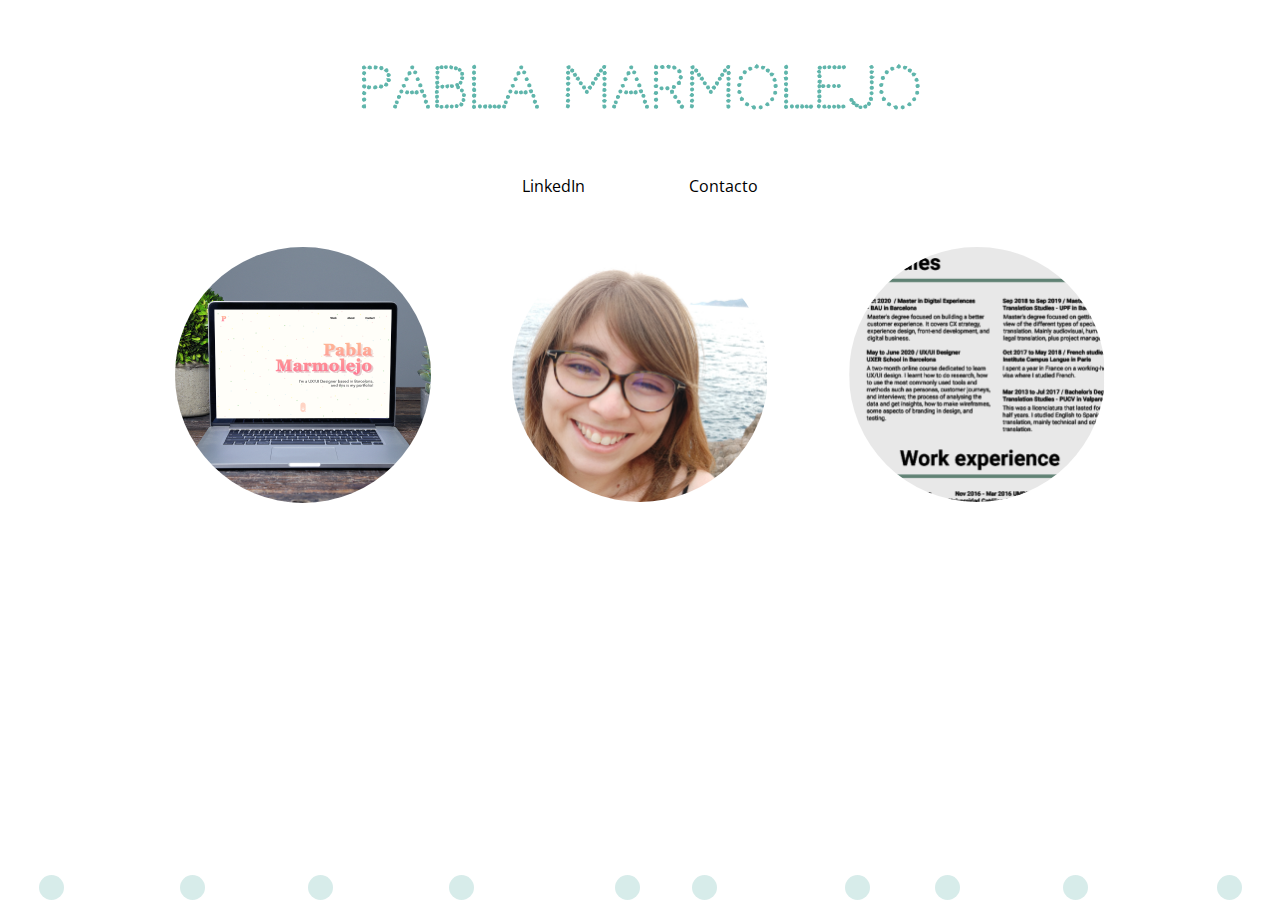
<file: index.html>
<!DOCTYPE html>
<head>
    <title>Pabla Marmolejo's portfolio</title>
    <meta name="viewport" content="width=device-width, initial-scale=1.0">
    <link href="https://fonts.googleapis.com/css2?family=Codystar&display=swap" rel="stylesheet">
    <link href="https://fonts.googleapis.com/css2?family=Codystar&family=Open+Sans&display=swap" rel="stylesheet">
    <link rel="stylesheet" href="stylesheet.css">
    <link rel="stylesheet" href="animation.css">
</head>
<body>
    <div>
        <div>
            <a class="home" href="https://pablamarmolejo.github.io/">
            <h1>PABLA MARMOLEJO</h1>
            </a>
        </div>
    </div>
    <div class="links">
        <a class="link1" href="https://www.linkedin.com/in/pabla-marmolejo/" rel="noopener" target="_blank">LinkedIn</a>
        <a class="link2" href="mailto:pabla.marmolejo@gmail.com">Contacto</a>
    </div>
    <div class="flex-container">
        <div class="container">
            <a href="https://www.behance.net/pablamarmolejo" rel="noopener" target="_blank" alt="Ver portafolio">
                <img src="images/Portafolio.png" class="image">
            
            <div class="overlay">
                <div class="text">Mi<br>portafolio</div>
            </div>
            </a>
        </div>
    
        <div class="container">
            <a href="about.html"alt="Conóceme">
                <img src="images/About.png" class="image2">
            
            <div class="overlay">
                <div class="text">Conóceme</div>
            </div>
            </a>
        </div>
    
        <div class="container">
            <a href="CV_Pabla Marmolejo.pdf" rel="noopener" target="_blank"alt="Mi CV">
                <img src="images/CV.png" class="image3">
            
            <div class="overlay">
                <div class="text">Mi CV</div>
            </div>
            </a>
        </div>
    </div>
    <div class="animation">
        <div></div>
        <div></div>
        <div></div>
        <div></div>
        <div></div>
        <div></div>
        <div></div>
        <div></div>
        <div></div>
        <div></div>
    </div>
</body>
</html>
</file>
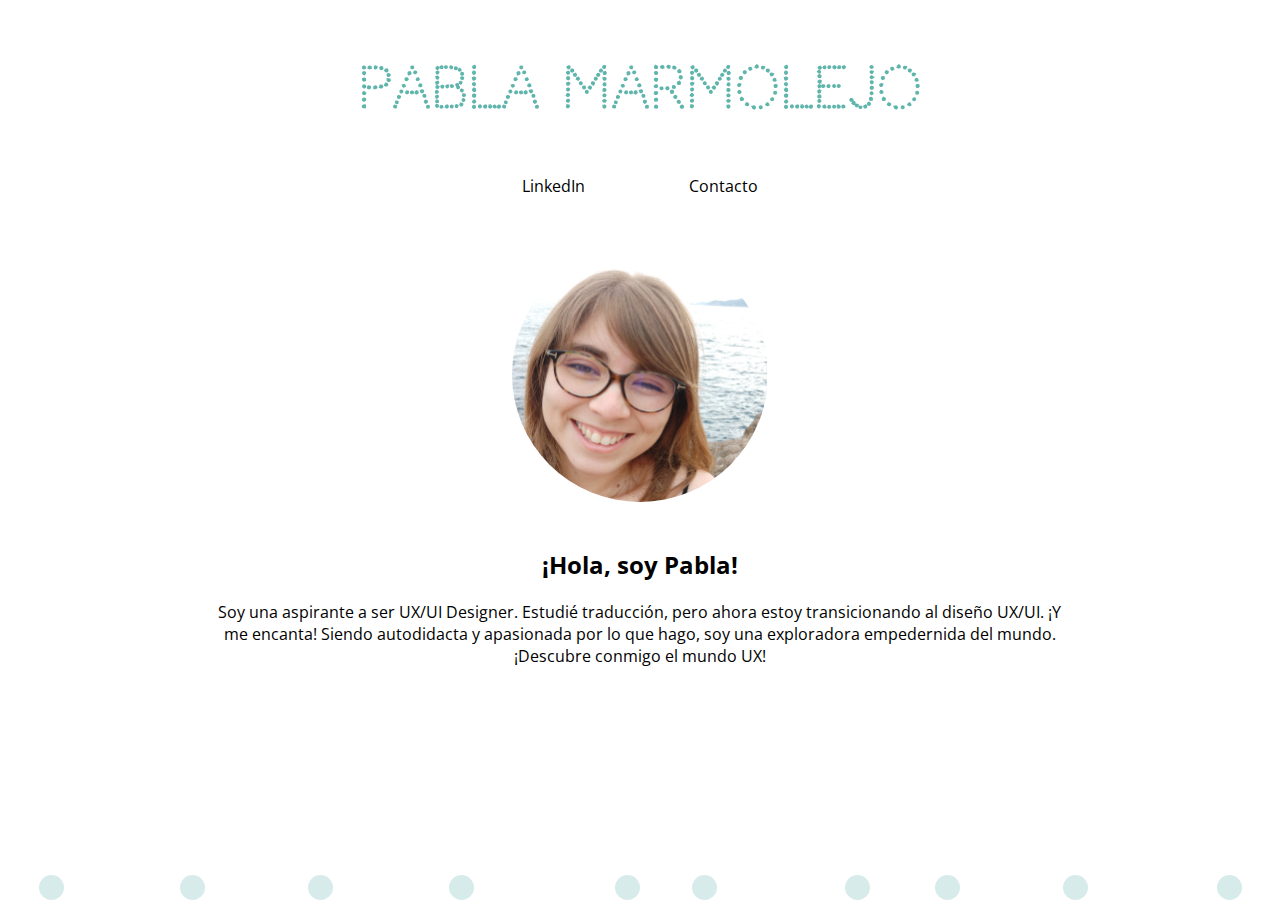
<file: about.html>
<!DOCTYPE html>
<head>
    <title>About me page</title>
    <meta name="viewport" content="width=device-width, initial-scale=1.0">
    <link href="https://fonts.googleapis.com/css2?family=Codystar&display=swap" rel="stylesheet">
    <link href="https://fonts.googleapis.com/css2?family=Codystar&family=Open+Sans&display=swap" rel="stylesheet">
    <link rel="stylesheet" href="stylesheet.css">
    <link rel="stylesheet" href="animation.css">
</head>
<body>
    <div>
        <div>
            <a class="home"href="pablamarmolejo.github.io">
            <h1>PABLA MARMOLEJO</h1>
            </a>
        </div>
    </div>
    <div class="links">
        <a class="link1" href="https://www.linkedin.com/in/pabla-marmolejo/"target="_blank">LinkedIn</a>
        <a class="link2" href="mailto:pabla.marmolejo@gmail.com">Contacto</a>
    </div>
    <div class="flex-container">
        <div class="container">
                <img src="images/About.png" class="imageabout">
        </div>
        <div class="containerabout">
            <h2>¡Hola, soy Pabla!</h2>
            <p>
                Soy una aspirante a ser UX/UI Designer.
                Estudié traducción, pero ahora estoy transicionando al diseño UX/UI.
                ¡Y me encanta! Siendo autodidacta y apasionada por lo que hago,
                soy una exploradora empedernida del mundo. ¡Descubre conmigo el mundo UX!
            </p>
        </div>
    </div>
    <div class="animation">
        <div></div>
        <div></div>
        <div></div>
        <div></div>
        <div></div>
        <div></div>
        <div></div>
        <div></div>
        <div></div>
        <div></div>
    </div>
</body>
</html>
</file>
<file: animation.html>
<!DOCTYPE html>
<head>
    <title>Animation with html and css</title>
    <link rel="stylesheet" href="animation.css">
</head>
<body>
    <div class="animation">
        <div></div>
        <div></div>
        <div></div>
        <div></div>
        <div></div>
        <div></div>
        <div></div>
        <div></div>
        <div></div>
        <div></div>
    </div>
</body>
</html>
</file>
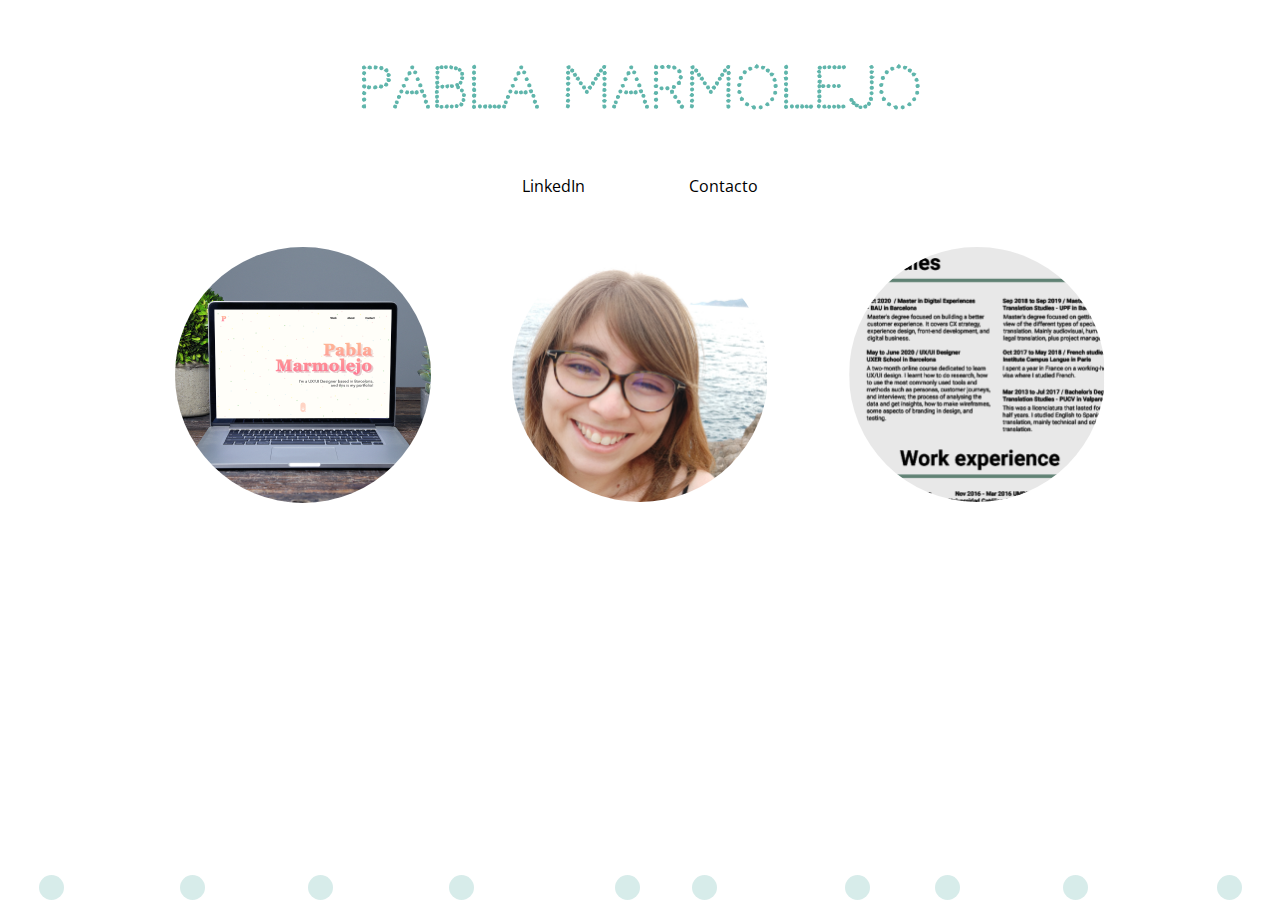
<file: webportfolio.html>
<!DOCTYPE html>
<head>
    <title>Pabla's portfolio</title>
    <meta name="viewport" content="width=device-width, initial-scale=1.0">
    <link href="https://fonts.googleapis.com/css2?family=Codystar&display=swap" rel="stylesheet">
    <link href="https://fonts.googleapis.com/css2?family=Codystar&family=Open+Sans&display=swap" rel="stylesheet">
    <link rel="stylesheet" href="stylesheet.css">
    <link rel="stylesheet" href="animation.css">
</head>
<body>
    <div>
        <div>
            <a class="home"href="webportfolio.html">
            <h1>PABLA MARMOLEJO</h1>
            </a>
        </div>
    </div>
    <div class="links">
        <a class="link1" href="https://www.linkedin.com/in/pabla-marmolejo/"target="_blank">LinkedIn</a>
        <a class="link2" href="mailto:pabla.marmolejo@gmail.com">Contacto</a>
    </div>
    <div class="flex-container">
        <div class="container">
            <a href="https://pablamarmolejo.myportfolio.com/"target="_blank"alt="Ver portafolio">
                <img src="images/Portafolio.png" class="image">
            
            <div class="overlay">
                <div class="text">Mi<br>portafolio</div>
            </div>
            </a>
        </div>
    
        <div class="container">
            <a href="about.html"alt="Conóceme">
                <img src="images/About.png" class="image2">
            
            <div class="overlay">
                <div class="text">Conóceme</div>
            </div>
            </a>
        </div>
    
        <div class="container">
            <a href="CV_Pabla Marmolejo.pdf"target="_blank"alt="Mi CV">
                <img src="images/CV.png" class="image3">
            
            <div class="overlay">
                <div class="text">Mi CV</div>
            </div>
            </a>
        </div>
    </div>
    <div class="animation">
        <div></div>
        <div></div>
        <div></div>
        <div></div>
        <div></div>
        <div></div>
        <div></div>
        <div></div>
        <div></div>
        <div></div>
    </div>
</body>
</html>
</file>
<file: stylesheet.css>
h1 {
    font-family: 'Codystar', cursive;
    font-weight: bold;
    font-size: 56px;
    line-height: 100px;
    text-align: center;
    padding-left: 25px;
    padding-right: 25px;
}
* {
    box-sizing: border-box;
}
.home {
    text-decoration: none;
    color: rgb(95, 181, 171);
}
.links {
    font-family: 'Open Sans', sans-serif;
    text-align: center;
    margin-bottom: 50px;
}
.link1 {
    padding-right: 50px;
    text-decoration: none;
    color: black;
}
.link2 {
    padding-left: 50px;
    text-decoration: none;
    color: black;
}
.flex-container {
    display: flex;
    flex-flow: row wrap;
    justify-content: space-around;
    width: 80%;
    margin-left: 10%;
    margin-right: 10%;
}
.container {
    position: relative;
    width: 256px;
    height: 256px;
    margin-bottom: 25px;
}
.image {
    max-width: 100%;
    height: auto;
    border-radius: 50%;
  }
.image2 {
    max-width: 100%;
    height: auto;
    border-radius: 50%;
}
.image3 {
    max-width: 100%;
    height: auto;
    border-radius: 50%;
}
.imageabout {
    max-width: 100%;
    height: auto;
    border-radius: 50%;
}
.containerabout {
    font-family: 'Open Sans', sans-serif;
    font-size: 1em;
    position: relative;
    text-align: center;
    margin-bottom: 25px;
    padding-left: 80px;
    padding-right: 80px;
}
.overlay {
    position: absolute;
    top: 0;
    bottom: 0;
    left: 0;
    right: 0;
    height: 100%;
    width: 100%;
    opacity: 0;
    transition: .5s ease;
    background-color: rgb(95, 181, 171);
    border-radius: 50%;
}
.container:hover .overlay {
    opacity: 75%;
  }
.text {
    font-family: 'Open Sans', sans-serif;
    color: white;
    font-size: 1.5em;
    font-weight: bolder;
    position: absolute;
    top: 50%;
    left: 50%;
    -webkit-transform: translate(-50%, -50%);
    -ms-transform: translate(-50%, -50%);
    transform: translate(-50%, -50%);
    white-space: nowrap;
    text-align: center;
  }
</file>
<file: animation.css>
.animation div{
    position: absolute;
    width: 25px;
    height: 25px;
    border-radius: 50%;

    background-color: rgb(95, 181, 171);
    opacity: 25%;
}
.animation div:nth-child(1) {
    bottom: 0%;
    right: 95%;
    animation: animate 10s linear infinite;
}
.animation div:nth-child(2) {
    bottom: 0%;
    right: 50%;
    animation: animate 6s linear infinite;
}
.animation div:nth-child(3) {
    bottom: 0%;
    right: 25%;
    animation: animate 12s linear infinite;
}
.animation div:nth-child(4) {
    bottom: 0%;
    right: 74%;
    animation: animate 8s linear infinite;
}
.animation div:nth-child(5) {
    bottom: 0%;
    right: 32%;
    animation: animate 10s linear infinite;
}
.animation div:nth-child(6) {
    bottom: 0%;
    right: 44%;
    animation: animate 7s linear infinite;
}
.animation div:nth-child(7) {
    bottom: 0%;
    right: 84%;
    animation: animate 9s linear infinite;
}
.animation div:nth-child(8) {
    bottom: 0%;
    right: 15%;
    animation: animate 7s linear infinite;
}
.animation div:nth-child(9) {
    bottom: 0%;
    right: 63%;
    animation: animate 5s linear infinite;
}
.animation div:nth-child(10) {
    bottom: 0%;
    right: 3%;
    animation: animate 10s linear infinite;
}
@keyframes animate {
    from {bottom: 0px;}
    to {bottom: 100%;}
    0%   {background-color: rgb(95, 181, 171);}
    25%  {background-color: rgb(204, 204, 255);}
    50%  {background-color: rgb(255, 229, 204);}
    100% {background-color: rgb(255, 179, 179);}
}
</file>
